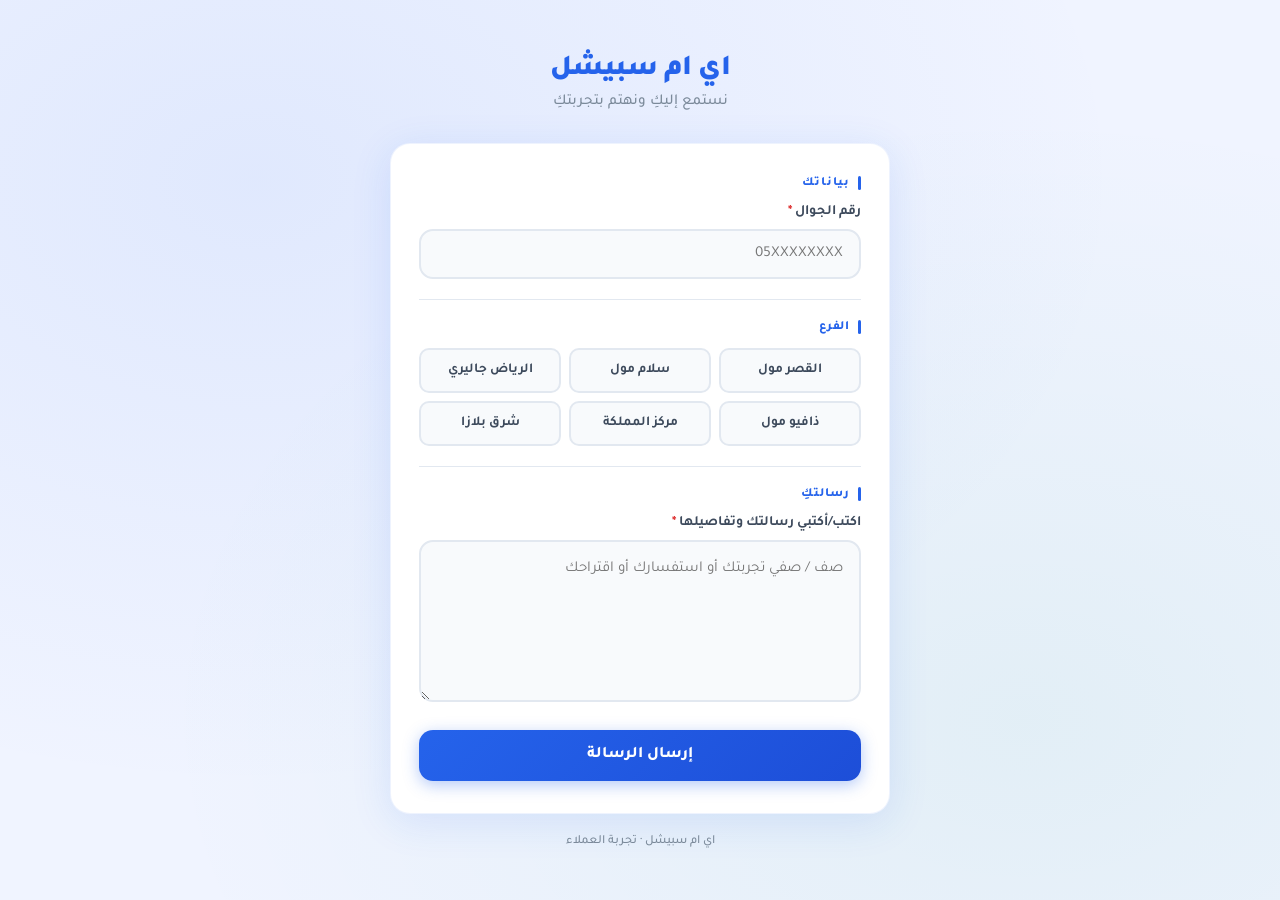
<file: portal.html>
<!DOCTYPE html>
<html lang="ar" dir="rtl">
<head>
<meta charset="UTF-8">
<meta name="viewport" content="width=device-width, initial-scale=1.0, maximum-scale=1.0, user-scalable=no, viewport-fit=cover">
<title>اي ام سبيشل — تواصل معنا</title>
<link href="https://fonts.googleapis.com/css2?family=Tajawal:wght@300;400;500;700;800;900&display=swap" rel="stylesheet">
<style>
*{margin:0;padding:0;box-sizing:border-box}
:root{
  --bg:#f0f4ff;--sur:#ffffff;--tx:#1a1f2e;--tx2:#3d4a5c;
  --mu:#7b8a9a;--bl:#2563eb;--bll:#eff6ff;--blb:#bfdbfe;
  --gn:#059669;--gnl:#ecfdf5;--gnb:#a7f3d0;
  --rd:#dc2626;--brd:#e2e8f0;--sh:0 8px 40px rgba(37,99,235,.12);
  --r:20px;--r2:14px;--r3:10px;
}
body{
  font-family:'Tajawal',sans-serif;background:var(--bg);color:var(--tx);
  min-height:100vh;display:flex;align-items:center;justify-content:center;
  padding:24px 16px;
  background-image:radial-gradient(ellipse at 20% 20%, rgba(37,99,235,.08) 0%, transparent 60%),
                   radial-gradient(ellipse at 80% 80%, rgba(5,150,105,.06) 0%, transparent 60%);
}
.wrap{width:100%;max-width:500px}
.header{text-align:center;margin-bottom:32px}
.logo-circle{
  width:80px;height:80px;background:linear-gradient(135deg,#2563eb,#7c3aed);
  border-radius:50%;display:flex;align-items:center;justify-content:center;
  margin:0 auto 16px;box-shadow:0 8px 24px rgba(37,99,235,.3);
  font-size:2rem;
}
.brand{font-size:1.8rem;font-weight:900;color:var(--bl);letter-spacing:-.5px}
.tagline{font-size:.95rem;color:var(--mu);margin-top:6px;font-weight:500}
.card{
  background:var(--sur);border-radius:var(--r);padding:32px 28px;
  box-shadow:var(--sh);border:1px solid rgba(37,99,235,.08);
}
.section-title{
  font-size:.78rem;font-weight:800;color:var(--bl);text-transform:uppercase;
  letter-spacing:.8px;margin-bottom:14px;display:flex;align-items:center;gap:8px;
}
.section-title::before{content:'';width:3px;height:14px;background:var(--bl);border-radius:2px;display:inline-block}
.fg{display:flex;flex-direction:column;gap:8px;margin-bottom:20px}
.fl{font-size:.88rem;font-weight:700;color:var(--tx2)}
.fi,.ft{
  background:#f8fafc;border:2px solid var(--brd);border-radius:var(--r2);
  padding:14px 16px;color:var(--tx);font-family:'Tajawal',sans-serif;
  font-size:.95rem;width:100%;direction:rtl;transition:all .2s ease;
}
.fi:focus,.ft:focus{outline:none;border-color:var(--bl);background:var(--sur);box-shadow:0 0 0 4px rgba(37,99,235,.1)}
.ft{resize:vertical;min-height:110px;line-height:1.7}
.branch-grid{display:grid;grid-template-columns:repeat(3,1fr);gap:8px}
.branch-btn{
  background:#f8fafc;border:2px solid var(--brd);border-radius:var(--r3);
  padding:12px 8px;font-family:'Tajawal',sans-serif;font-size:.85rem;
  font-weight:700;cursor:pointer;transition:all .2s;color:var(--tx2);text-align:center;
}
.branch-btn:hover{border-color:var(--bl);color:var(--bl);background:var(--bll)}
.branch-btn.on{background:var(--bll);border-color:var(--bl);color:var(--bl)}
.submit-btn{
  width:100%;padding:16px;background:linear-gradient(135deg,#2563eb,#1d4ed8);
  color:#fff;border:none;border-radius:var(--r2);font-family:'Tajawal',sans-serif;
  font-size:1rem;font-weight:800;cursor:pointer;transition:all .2s;
  box-shadow:0 4px 16px rgba(37,99,235,.35);margin-top:8px;
}
.submit-btn:hover{transform:translateY(-1px);box-shadow:0 6px 20px rgba(37,99,235,.45)}
.submit-btn:active{transform:scale(.98)}
.success{
  display:none;text-align:center;padding:32px 24px;
  background:linear-gradient(135deg,var(--gnl),#a7f3d0);
  border:1px solid var(--gnb);border-radius:var(--r);margin-top:20px;
}
.success-icon{font-size:3rem;margin-bottom:12px}
.success h3{font-size:1.2rem;font-weight:800;color:#064e3b;margin-bottom:8px}
.success p{font-size:.9rem;color:#047857;font-weight:500;line-height:1.6}
.success-ref{
  display:inline-block;margin-top:16px;background:#fff;border:1px solid var(--gnb);
  border-radius:24px;padding:8px 20px;font-size:.85rem;font-weight:800;color:var(--gn);
  font-family:monospace;
}
.footer{text-align:center;margin-top:20px;font-size:.78rem;color:var(--mu);font-weight:500}
.divider{border:none;border-top:1px solid var(--brd);margin:20px 0}
@media(max-width:480px){
  body{padding:16px 12px;align-items:flex-start}
  .card{padding:24px 18px}
  .brand{font-size:1.5rem}
  .branch-grid{grid-template-columns:repeat(2,1fr)}
}
</style>
</head>
<body>
<div class="wrap">
  <div class="header">
    <div class="brand">اي ام سبيشل</div>
    <div class="tagline">نستمع إليكِ ونهتم بتجربتكِ</div>
  </div>

  <div class="card" id="form-card">
    <div class="section-title">بياناتك</div>
    <div class="fg">
      <label class="fl">رقم الجوال <span style="color:var(--rd)">*</span></label>
      <input class="fi" id="p-mobile" type="tel" placeholder="05XXXXXXXX" maxlength="15" inputmode="tel">
    </div>

    <hr class="divider">
    <div class="section-title">الفرع </div>
    <div class="fg" style="margin-bottom:20px">
      <div class="branch-grid" id="p-branches">
        <button class="branch-btn" onclick="toggleBranch(this,'فرع القصر')">القصر مول </button>
        <button class="branch-btn" onclick="toggleBranch(this,'فرع سلام مول')">سلام مول</button>
        <button class="branch-btn" onclick="toggleBranch(this,'فرع الرياض جاليري')">الرياض جاليري</button>
        <button class="branch-btn" onclick="toggleBranch(this,'فرع ذا ڤيو مول')">ذافيو مول </button>
        <button class="branch-btn" onclick="toggleBranch(this,'فرع مركز المملكة')">مركز المملكة</button>
        <button class="branch-btn" onclick="toggleBranch(this,'فرع شرق بلازا')">شرق بلازا</button>
      </div>
    </div>

    <hr class="divider">
    <div class="section-title">رسالتكِ</div>
    <div class="fg">
      <label class="fl">اكتب/أكتبي رسالتك وتفاصيلها <span style="color:var(--rd)">*</span></label>
            <textarea class="ft" id="p-msg" rows="5" placeholder="صف / صفي تجربتك أو استفسارك أو اقتراحك "></textarea>
    </div>

    <button class="submit-btn" onclick="submitMsg()">إرسال الرسالة </button>
  </div>

  <div class="success" id="success-box">
    <div class="success-icon">✅</div>
    <h3>تم إرسال رسالتكِ بنجاح</h3>
    <p>شكراً لتواصلكِ معنا. سيتواصل معكِ فريقنا في أقرب وقت ممكن.</p>
    <div class="success-ref" id="success-ref"></div>
    <br><br>
  </div>

  <div class="footer">اي ام سبيشل · تجربة العملاء</div>
</div>

<script>
let selectedBranch = '';

function toggleBranch(btn, br) {
  document.querySelectorAll('.branch-btn').forEach(b => b.classList.remove('on'));
  if (selectedBranch === br) { selectedBranch = ''; return; }
  btn.classList.add('on');
  selectedBranch = br;
}

function submitMsg() {
  const mob = document.getElementById('p-mobile').value.trim();
  const msg = document.getElementById('p-msg').value.trim();
  if (!mob) { alert('يرجى إدخال رقم الجوال'); document.getElementById('p-mobile').focus(); return; }
  if (!msg) { alert('يرجى كتابة رسالتك'); document.getElementById('p-msg').focus(); return; }

  const messages = JSON.parse(localStorage.getItem('ims_m') || '[]');
  const id = 'msg-' + Date.now();
  messages.unshift({
    id, mobile: mob, branch: selectedBranch || '', text: msg,
    ts: new Date().toISOString(), converted: false, convertedBy: null
  });
  localStorage.setItem('ims_m', JSON.stringify(messages));

  document.getElementById('form-card').style.display = 'none';
  const sb = document.getElementById('success-box');
  sb.style.display = 'block';
  document.getElementById('success-ref').textContent = 'رقم الرسالة: ' + id.replace('msg-','').slice(-6);
}

function resetForm() {
  document.getElementById('p-mobile').value = '';
  document.getElementById('p-msg').value = '';
  selectedBranch = '';
  document.querySelectorAll('.branch-btn').forEach(b => b.classList.remove('on'));
  document.getElementById('form-card').style.display = 'block';
  document.getElementById('success-box').style.display = 'none';
}
</script>
</body>
</html>
</file>
